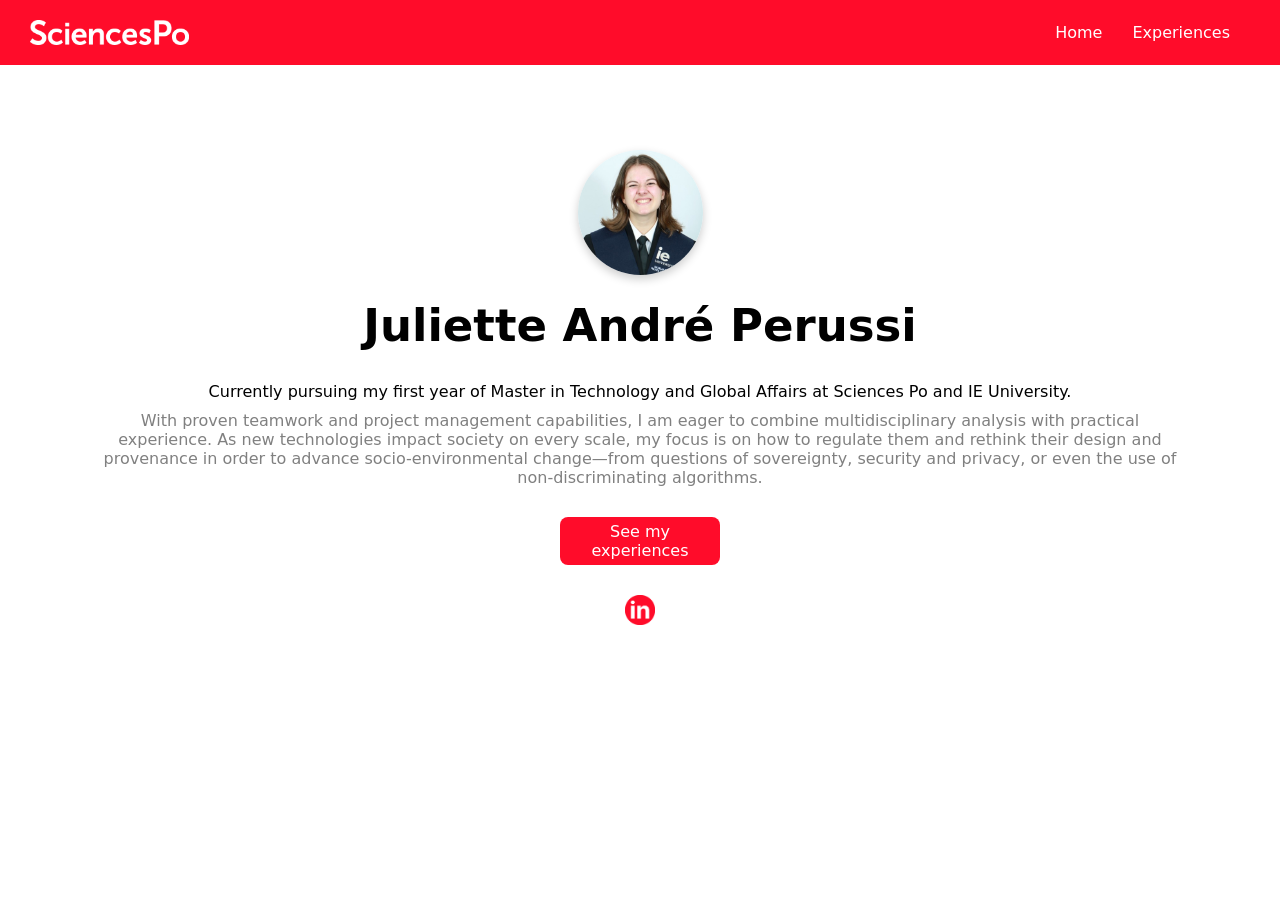
<file: index.html>
<!DOCTYPE html>
<html lang="en">
  <head>
    <meta charset="utf-8" />
    <title>Portfolio | Juliette André Perussi</title>
    <link rel="stylesheet" href="style.css" />
  </head>
  <body class="home">
    <div>
      <header class="header-fixe">
        <div class="container">
          <img src="Mask group (1).png" alt="Sciences Po logo" class="logo" />
            <nav>
                <ul>
                    <li><a href=index.html>Home</a></li>
                    <li><a href=exp.html>Experiences</a></li>
                </ul>
            </nav>
        </div>
    </header>
    <main style="margin-top: 150px; margin-bottom: 150px;margin-left: 100px; margin-right: 100px;">
    <img src="CV grad pic.jpg" alt="Photo de profil" class="photo-profil">
    <div>
      <h1 class="name">Juliette André Perussi</h1>
      <p class="subtitle">
        Currently pursuing my first year of Master in Technology and Global
        Affairs at Sciences Po and IE University.
      </p>
      <p class="description">
        With proven teamwork and project management capabilities, I am eager to
        combine multidisciplinary analysis with practical experience. As new
        technologies impact society on every scale, my focus is on how to
        regulate them and rethink their design and provenance in order to
        advance socio-environmental change—from questions of sovereignty,
        security and privacy, or even the use of non-discriminating algorithms.
      </p>
    </div>
    <div class=button1 style="margin-top:10px">
      <a href="exp.html">See my experiences</a>
    </div>
    <div style="margin-top: 10px;" class=button2>
    <a href="https://www.linkedin.com/in/juliette-andre-perussi" C'est très simple ! Ajoute l'attribut target="_blank" rel="noopener noreferrer" class="linkedin-link">
      <img src="Subtract (1).png" alt="LinkedIn icon" class="linkedin-icon">
  </a>
</div>
  </body>
</html>
</file>
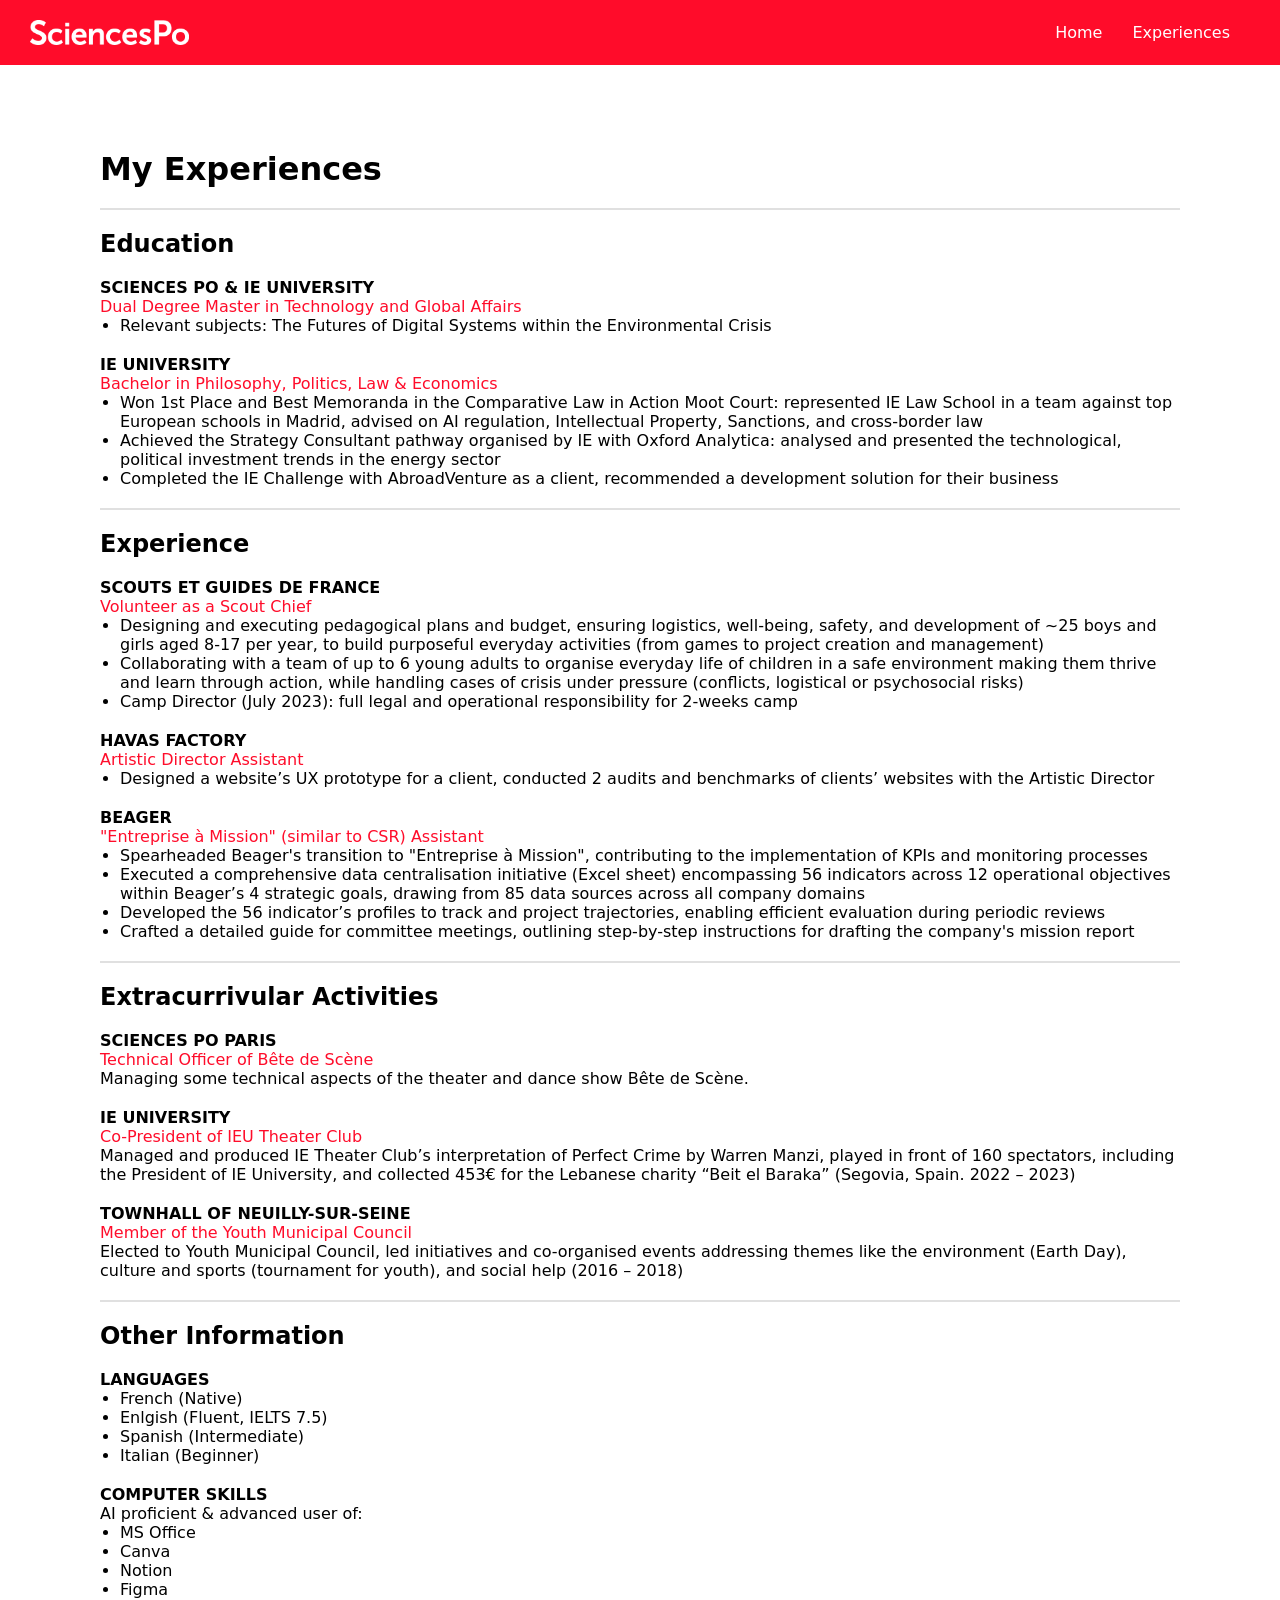
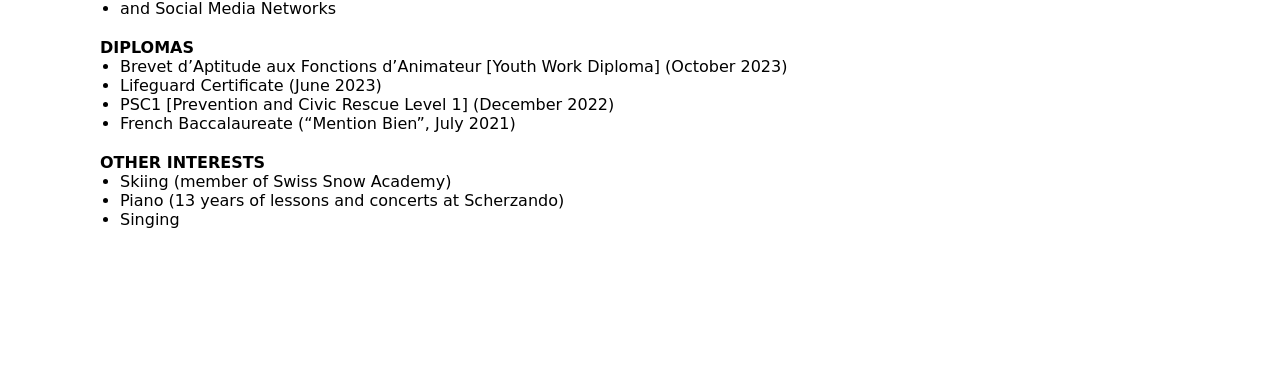
<file: exp.html>
<!DOCTYPE html>
<html lang="en">
  <head>
    <meta charset="utf-8" />
    <title>Portfolio | Juliette André Perussi</title>
    <link rel="stylesheet" href="style.css" />
  </head>
  <body>
    <div>
      <header class="header-fixe">
        <div class="container">
          <img src="Mask group (1).png" alt="Sciences Po logo" class="logo" />
            <nav>
                <ul>
                    <li><a href=index.html>Home</a></li>
                    <li><a href=exp.html>Experiences</a></li>
                </ul>
            </nav>
        </div>
    </header>
    <main class="exp" style="margin-top: 150px; margin-bottom: 150px;margin-left: 100px; margin-right: 100px;">
    <h1>My Experiences</h1>
    <hr class="divider">
        <h2>Education</h2>
        <div>
        <h3>SCIENCES PO & IE UNIVERSITY</h3>
        <h4>Dual Degree Master in Technology and Global Affairs</h4>
        <ul class="details">
            <li>
                Relevant subjects: The Futures of Digital Systems within the Environmental Crisis
            </li>
          </ul>
        </div>
        <div>
        <h3>IE UNIVERSITY</h3>
        <h4>Bachelor in Philosophy, Politics, Law & Economics</h4>
        <ul class="details">
            <li>
                Won 1st Place and Best Memoranda in the Comparative Law in Action Moot Court: represented IE Law School in a team against top European schools in Madrid, advised on AI regulation, Intellectual Property, Sanctions, and cross-border law
            </li>
            <li>Achieved the Strategy Consultant pathway organised by IE with Oxford Analytica: analysed and presented the technological, political investment trends in the energy sector</li>
            <li>Completed the IE Challenge with AbroadVenture as a client, recommended a development solution for their business</li>
          </ul>
    </div>
    <hr class="divider">
    <h2>Experience</h2>
    <div>
        <h3>SCOUTS ET GUIDES DE FRANCE</h3>
        <h4>Volunteer as a Scout Chief</h4>
        <ul class="details">
            <li>
                Designing and executing pedagogical plans and budget, ensuring logistics, well-being, safety, and development of ~25 boys and girls aged 8-17 per year, to build purposeful everyday activities (from games to project creation and management)
            </li>
            <li>Collaborating with a team of up to 6 young adults to organise everyday life of children in a safe environment making them thrive and learn through action, while handling cases of crisis under pressure (conflicts, logistical or psychosocial risks)</li>
            <li>Camp Director (July 2023): full legal and operational responsibility for 2-weeks camp</li>
          </ul>
        </div>
        <div>
        <h3>HAVAS FACTORY</h3>
        <h4>Artistic Director Assistant</h4>
        <ul class="details">
            <li>
                Designed a website’s UX prototype for a client, conducted 2 audits and benchmarks of clients’ websites with the Artistic Director
            </li>
          </ul>
        </div>
        <div>
        <h3>BEAGER</h3>
        <h4>"Entreprise à Mission" (similar to CSR) Assistant</h4>
        <ul class="details">
            <li>
                Spearheaded Beager's transition to "Entreprise à Mission", contributing to the implementation of KPIs and monitoring processes
            </li>
            <li>Executed a comprehensive data centralisation initiative (Excel sheet) encompassing 56 indicators across 12 operational objectives within Beager’s 4 strategic goals, drawing from 85 data sources across all company domains</li>
            <li>Developed the 56 indicator’s profiles to track and project trajectories, enabling efficient evaluation during periodic reviews</li>
            <li>Crafted a detailed guide for committee meetings, outlining step-by-step instructions for drafting the company's mission report</li>
          </ul>
    </div>
    <hr class="divider">
    <h2>Extracurrivular Activities</h2>
    <div>
        <h3>SCIENCES PO PARIS</h3>
        <h4>Technical Officer of Bête de Scène</h4>
        <p class="details2">Managing some technical aspects of the theater and dance show Bête de Scène.</p>
    </div>
    <div>
        <h3>IE UNIVERSITY</h3>
        <h4>Co-President of IEU Theater Club</h4>
        <p class="details2">Managed and produced IE Theater Club’s interpretation of Perfect Crime by Warren Manzi, played in front of 160 spectators, including the President of IE University, and collected 453€ for the Lebanese charity “Beit el Baraka” (Segovia, Spain. 2022 – 2023)</p>
    </div>
    <div>
        <h3>TOWNHALL OF NEUILLY-SUR-SEINE</h3>
        <h4>Member of the Youth Municipal Council</h4>
        <p class="details2"> Elected to Youth Municipal Council, led initiatives and co-organised events addressing themes like the environment (Earth Day), culture and sports (tournament for youth), and social help (2016 – 2018)</p>
    </div>
    <hr class="divider">
    <h2>Other Information</h2>
    <div>
    <h3>LANGUAGES</h3>
        <ul class="details">
            <li>French (Native)</li><li>Enlgish (Fluent, IELTS 7.5)</li><li>Spanish (Intermediate)</li><li>Italian (Beginner)</li>
        </ul>
    </div>
    <div>
    <h3>COMPUTER SKILLS</h3>
    <p class="details2">AI proficient & advanced user of:</p>
        <ul class="details">
            <li>MS Office</li><li>Canva</li><li>Notion</li><li>Figma</li><li>and Social Media Networks</li>
        </ul>
    </div>
    <div>
    <h3>DIPLOMAS</h3>
        <ul class="details">
            <li>Brevet d’Aptitude aux Fonctions d’Animateur [Youth Work Diploma] (October 2023)</li>
            <li>Lifeguard Certificate (June 2023)</li>
            <li>PSC1 [Prevention and Civic Rescue Level 1] (December 2022)</li>
            <li>French Baccalaureate (“Mention Bien”, July 2021)</li>
    </div>
    <div>
    <h3>OTHER INTERESTS</h3>
        <ul class="details">
            <li>Skiing (member of Swiss Snow Academy)</li>
            <li>Piano (13 years of lessons and concerts at Scherzando)</li>
            <li>Singing</li>
</body>
</html>
</file>
<file: style.css>
body {
  font-family: system-ui, -apple-system, BlinkMacSystemFont, "Segoe UI", Roboto,
    Oxygen, Ubuntu, Cantarell, "Open Sans", "Helvetica Neue", sans-serif;
  background-color: #fff;
  font-size: 16px;
}

* {
  margin: 0;
  padding: 0;
}

.header-fixe {
  position: fixed;
  top: 0;
  left: 0;
  width: 100%;
  background-color: #ff0c2a;
  color: #fff;
  z-index: 1000; /* Pour qu'il reste au-dessus du contenu */
  padding: 20px 0;
}

div {
  margin-top: 20px;
  margin-bottom: 20px;
}

h2 {
  font-size: 24px;
  font-weight: bold;
}

h3 {
  font-size: 16px;
  font-weight: bolder;
}

h4 {
  font-weight: normal;
  color: #ff0c2a;
}

.details {
  font-weight: lighter;
  margin-left: 20px;
}

.details2 {
  font-weight: lighter;
}

.divider {
  border: none;
  border-top: 2px solid #e0e0e0;
  margin: 10px 0;
  margin-left: auto;
  margin-right: auto;
  margin-top: 20px;
  margin-bottom: 20px;
}

.container {
  max-width: 1200px;
  margin: 0 auto;
  margin-left: 20px;
  margin-right: 20px;
  padding: 0 10px;
  display: flex;
  justify-content: space-between;
  align-items: center;
}

nav ul {
  display: flex;
  list-style: none;
  gap: 30px;
}

nav a {
  text-decoration: none;
  font-weight: 500;
  color: #fff;
}

.logo {
  width: auto;
  height: 25px;
}

nav a:hover {
  text-decoration: underline;
}

.home {
  text-align: center;
  font-weight: normal;
}

.photo-profil {
  width: 125px; /* Taille que tu veux */
  height: 125px; /* Même taille que width pour un cercle parfait */
  border-radius: 50%; /* Transforme en cercle */
  object-fit: cover; /* Recadre bien l'image */
  box-shadow: 0 4px 10px rgba(0, 0, 0, 0.2); /* Optionnel : ombre */
}

.name {
  font-size: 45px;
  font-weight: bolder;
}

.subtitle {
  margin-top: 30px;
}

.description {
  font-weight: lighter;
  color: gray;
  margin-top: 10px;
}

.button1 {
  color: #fff;
  font-weight: normal;
  background-color: #ff0c2a;
  text-decoration: none;
  padding: 5px;
  max-width: 150px;
  text-align: center;
  border-radius: 8px;
  display: inline-block;
}

a {
  color: #fff;
  text-decoration: none;
}

.button1:hover,
.button2:hover {
  transform: scale(1.1); /* Agrandit au survol */
}

.linkedin-link {
  display: inline-block;
  transition: transform 0.3s;
}

.linkedin-link:hover {
  transform: scale(1.1); /* Agrandit au survol */
}

.linkedin-icon {
  width: 30px;
  height: auto;
}
</file>
